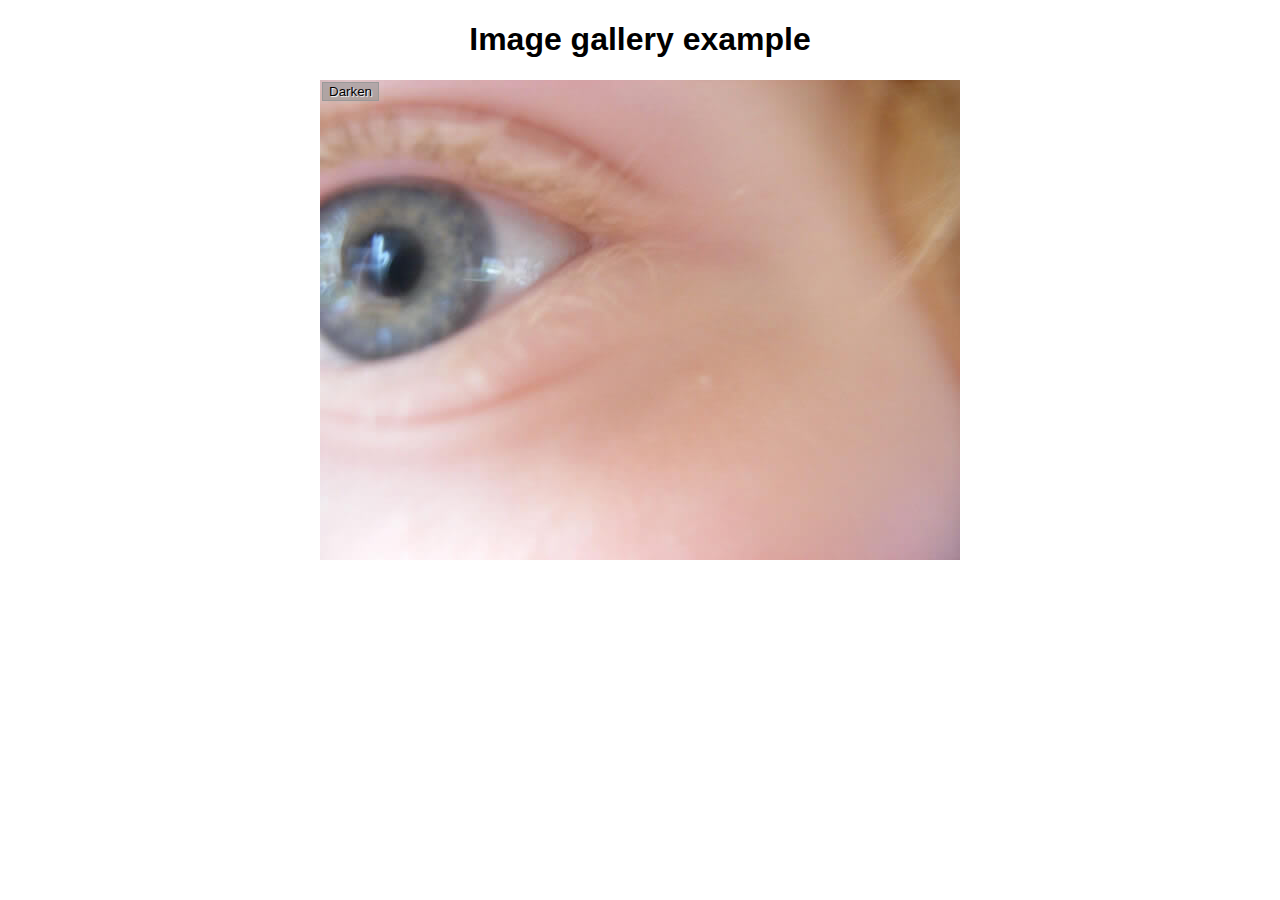
<file: MDN STUFF/image-gallery/index.html>
<!DOCTYPE html>
<html>
  <head>
    <meta charset="utf-8">

    <title>Image gallery</title>

    <link rel="stylesheet" href="style.css">
    
  </head>

  <body>
    <h1>Image gallery example</h1>

    <div class="full-img">
      <img class="displayed-img" src="images/pic1.jpg">
      <div class="overlay"></div>
      <button class="dark">Darken</button>
    </div>

    <div class="thumb-bar">


    </div>
    <script src="main.js"></script>
  </body>
</html>
</file>
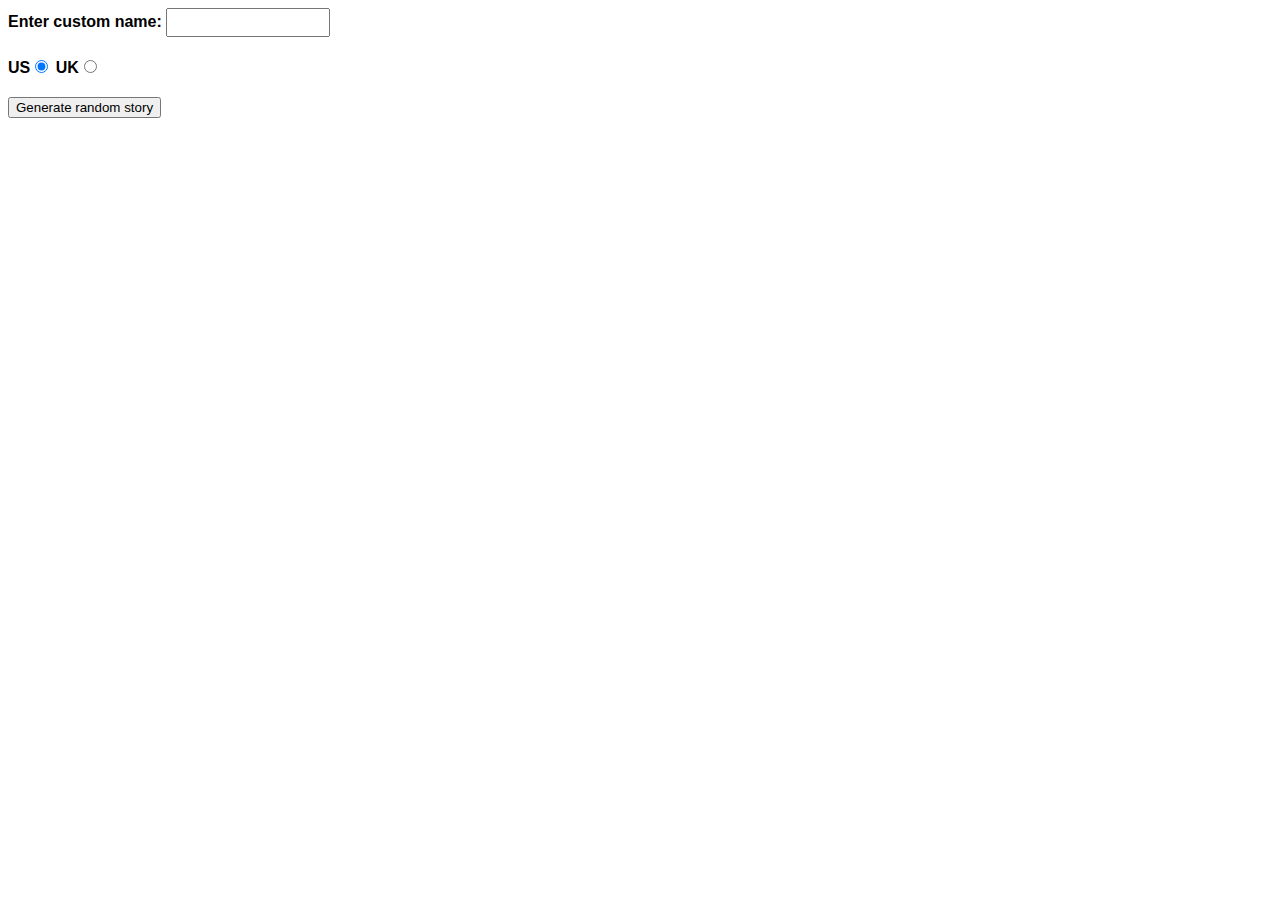
<file: MDN STUFF/story-generator/index.html>
<!DOCTYPE html>
<html>
  <head>
    <meta charset="utf-8">
    <meta http-equiv="X-UA-Compatible" content="IE=edge,chrome=1">
    <meta name="viewport" content="width=device-width">

    <title>Silly Story Generator</title>

    <style>
    body {
      font-family: helvetica, sans-serif;
      width: 350px;
    }
    label {
      font-weight: bold;  
    }
    div {
      padding-bottom: 20px;
    }
    input[type="text"] {
      padding: 5px;
      width: 150px;
    }
    p {
      background: #FFC125;
      color: #5E2612;
      padding: 10px;
      visibility: hidden;
    }
    </style>
  </head>

  <body>
    <div>
      <label for="customname">Enter custom name:</label>
      <input id="customname" type="text" placeholder="">
    </div>
    <div>
      <label for="us">US</label><input id="us" type="radio" name="ukus" value="us" checked>
      <label for="uk">UK</label><input id="uk" type="radio" name="ukus" value="uk">
    </div>
    <div>
      <button class="randomize">Generate random story</button>
    </div>
    <p class="story"></p>
    <script src="main.js" type="text/javascript"></script>
  </body>
</html>
</file>
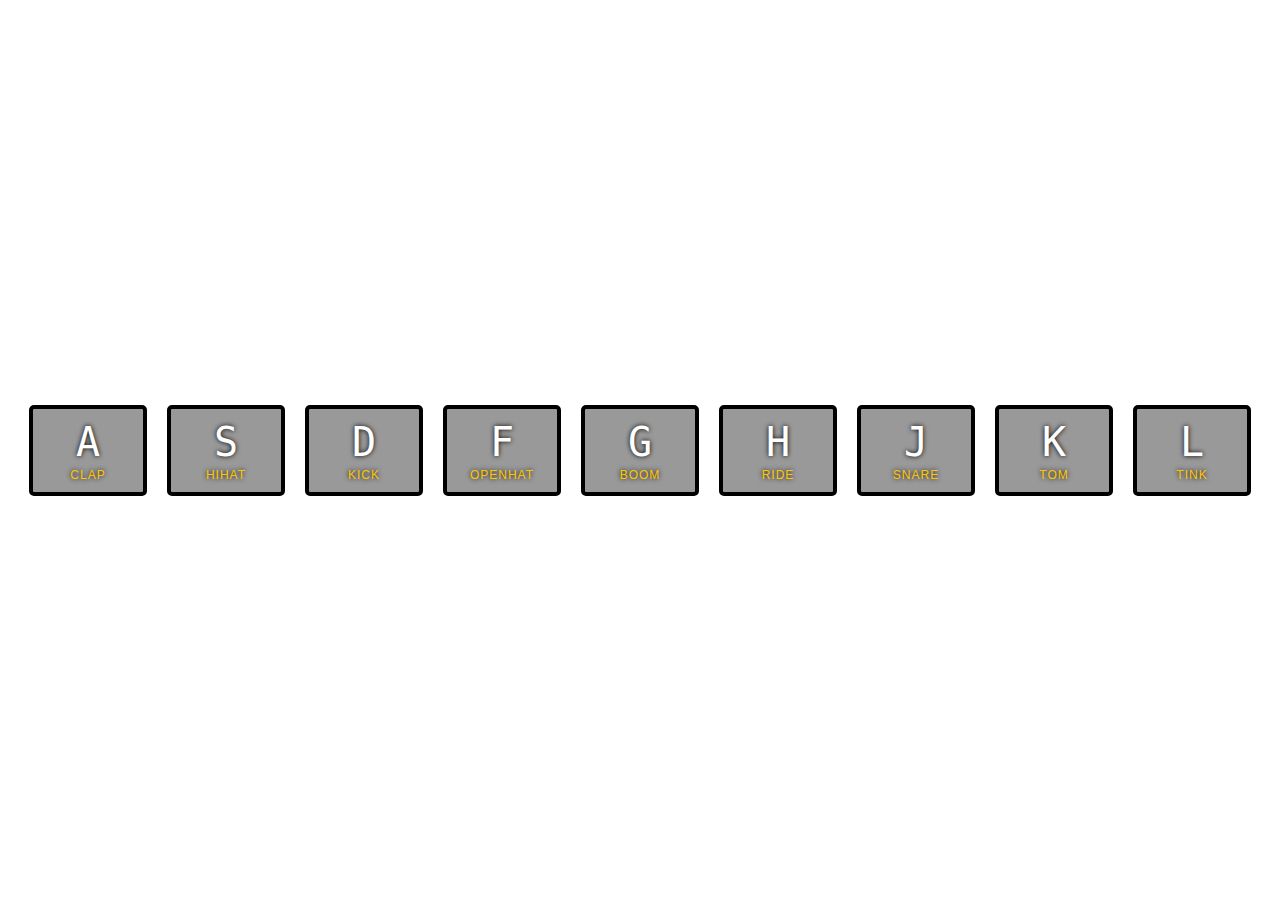
<file: Day 1 - Drum Kit/drum-kit.html>
<!DOCTYPE html>
<html lang="en">

<head>
  <meta charset="UTF-8">
  <meta name="viewport" content="width=device-width, initial-scale=1.0">
  <meta http-equiv="X-UA-Compatible" content="ie=edge">

  <link rel="stylesheet" href="style.css">
  <title>Drum Kit</title>
</head>
  <body>
    <div class="keys">
      <div data-key="65" class="key">
        <kbd>A</kbd>
        <span class="sound">clap</span>
      </div>
      <div data-key="83" class="key">
        <kbd>S</kbd>
        <span class="sound">hihat</span>
      </div>
      <div data-key="68" class="key">
        <kbd>D</kbd>
        <span class="sound">kick</span>
      </div>
      <div data-key="70" class="key">
        <kbd>F</kbd>
        <span class="sound">openhat</span>
      </div>
      <div data-key="71" class="key">
        <kbd>G</kbd>
        <span class="sound">boom</span>
      </div>
      <div data-key="72" class="key">
        <kbd>H</kbd>
        <span class="sound">ride</span>
      </div>
      <div data-key="74" class="key">
        <kbd>J</kbd>
        <span class="sound">snare</span>
      </div>
      <div data-key="75" class="key">
        <kbd>K</kbd>
        <span class="sound">tom</span>
      </div>
      <div data-key="76" class="key">
        <kbd>L</kbd>
        <span class="sound">tink</span>
      </div>
    </div>

    <audio data-key="65" src="sounds/clap.wav"></audio>
    <audio data-key="83" src="sounds/hihat.wav"></audio>
    <audio data-key="68" src="sounds/kick.wav"></audio>
    <audio data-key="70" src="sounds/openhat.wav"></audio>
    <audio data-key="71" src="sounds/boom.wav"></audio>
    <audio data-key="72" src="sounds/ride.wav"></audio>
    <audio data-key="74" src="sounds/snare.wav"></audio>
    <audio data-key="75" src="sounds/tom.wav"></audio>
    <audio data-key="76" src="sounds/tink.wav"></audio>

    <script src="drum-kit.js" type="text/javascript"></script>

  </body>
</html>
</file>
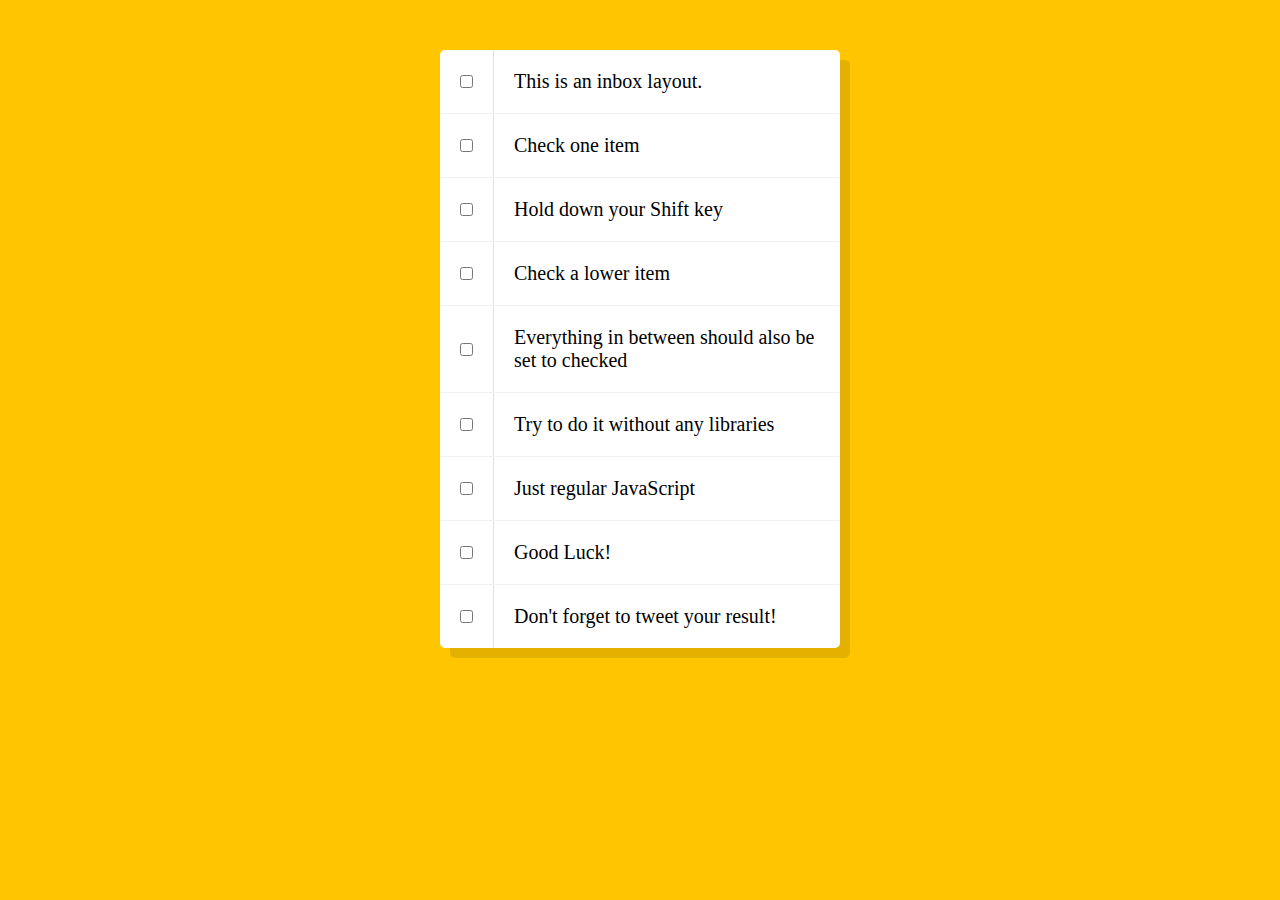
<file: Day 10 - Hold Shift and Check Checkboxes/index-START.html>
<!DOCTYPE html>
<html lang="en">
<head>
  <meta charset="UTF-8">
  <title>Hold Shift to Check Multiple Checkboxes</title>
</head>
<body>
  <style>

    html {
      font-family: sans-serif;
      background: #ffc600;
    }

    .inbox {
      max-width: 400px;
      margin: 50px auto;
      background: white;
      border-radius: 5px;
      box-shadow: 10px 10px 0 rgba(0,0,0,0.1);
    }

    .item {
      display: flex;
      align-items: center;
      border-bottom: 1px solid #F1F1F1;
    }

    .item:last-child {
      border-bottom: 0;
    }

    input:checked + p {
      background: #F9F9F9;
      text-decoration: line-through;
    }

    input[type="checkbox"] {
      margin: 20px;
    }

    p {
      margin: 0;
      padding: 20px;
      transition: background 0.2s;
      flex: 1;
      font-family:'helvetica neue';
      font-size: 20px;
      font-weight: 200;
      border-left: 1px solid #D1E2FF;
    }
  </style>
   <!--
   The following is a common layout you would see in an email client.

   When a user clicks a checkbox, holds Shift, and then clicks another checkbox a few rows down, all the checkboxes inbetween those two checkboxes should be checked.

  -->
  <div class="inbox">
    <div class="item">
      <input type="checkbox">
      <p>This is an inbox layout.</p>
    </div>
    <div class="item">
      <input type="checkbox">
      <p>Check one item</p>
    </div>
    <div class="item">
      <input type="checkbox">
      <p>Hold down your Shift key</p>
    </div>
    <div class="item">
      <input type="checkbox">
      <p>Check a lower item</p>
    </div>
    <div class="item">
      <input type="checkbox">
      <p>Everything in between should also be set to checked</p>
    </div>
    <div class="item">
      <input type="checkbox">
      <p>Try to do it without any libraries</p>
    </div>
    <div class="item">
      <input type="checkbox">
      <p>Just regular JavaScript</p>
    </div>
    <div class="item">
      <input type="checkbox">
      <p>Good Luck!</p>
    </div>
    <div class="item">
      <input type="checkbox">
      <p>Don't forget to tweet your result!</p>
    </div>
  </div>

<script src="./index.js"></script>
</body>
</html>
</file>
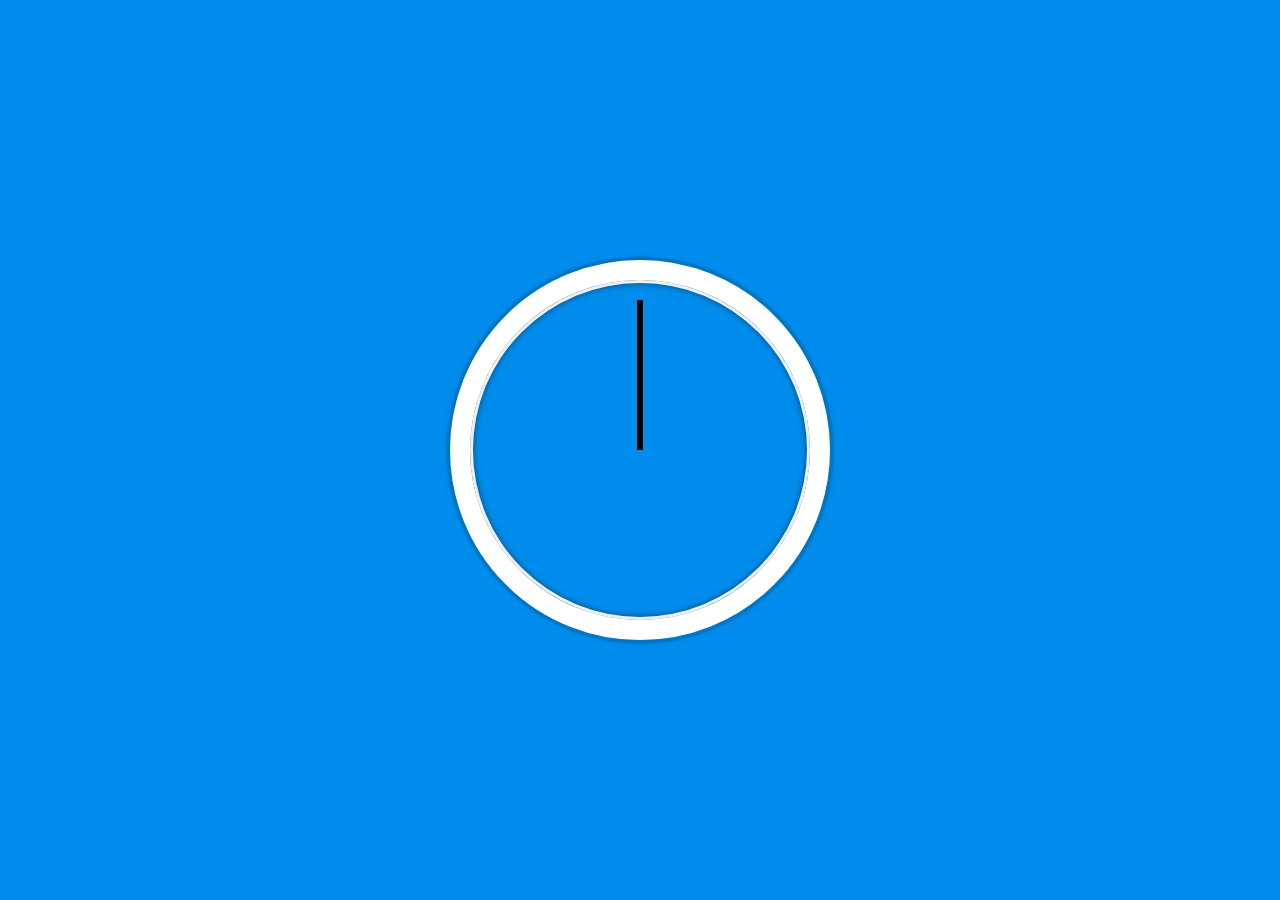
<file: Day 2 - Clock/index-START.html>
<!DOCTYPE html>
<html lang="en">
<head>
  <meta charset="UTF-8">
  <title>JS + CSS Clock</title>
</head>
<body>


    <div class="clock">
      <div class="clock-face">
        <div class="hand hour-hand"></div>
        <div class="hand min-hand"></div>
        <div class="hand second-hand"></div>
      </div>
    </div>


  <style>
    html {
      background: #018DED url(https://picsum.photos/id/881/1500/1000?blur=10);
      background-size: cover;
      font-family: 'helvetica neue';
      text-align: center;
      font-size: 10px;
    }

    body {
      margin: 0;
      font-size: 2rem;
      display: flex;
      flex: 1;
      min-height: 100vh;
      align-items: center;
    }

    .clock {
      width: 30rem;
      height: 30rem;
      border: 20px solid white;
      border-radius: 50%;
      margin: 50px auto;
      position: relative;
      padding: 2rem;
      box-shadow:
        0 0 0 4px rgba(0,0,0,0.1),
        inset 0 0 0 3px #EFEFEF,
        inset 0 0 10px black,
        0 0 10px rgba(0,0,0,0.2);
    }

    .clock-face {
      position: relative;
      width: 100%;
      height: 100%;
      transform: translateY(-3px); /* account for the height of the clock hands */
    }

    .hand {
      width: 50%;
      height: 6px;
      background: black;
      position: absolute;
      top: 50%;
      transform-origin: 100%;
      transform: rotate(90deg);
      transition: all 0.05s;
      transition-timing-function: cubic-bezier(0.1, 2.7, 0.58, 1);
    }

  </style>

  <script>
    const secondHand = document.querySelector('.second-hand');
    const mintueHand = document.querySelector('.min-hand');
    const hourHand = document.querySelector('.hour-hand');

    function setDate() {
      const now = new Date();

      const seconds = now.getSeconds();
      const secondsDegrees = ((seconds / 60) * 360) + 90;

      const minutes = now.getMinutes();
      minutesDegrees = ((minutes / 60) * 360) + 90;

      const hours = now.getHours();
      hoursDegrees = ((hours / 60) * 360) + 90;


      hourHand.style.transform = `rotate(${hoursDegrees}deg)`
      mintueHand.style.transform = `rotate(${minutesDegrees}deg)`
      secondHand.style.transform = `rotate(${secondsDegrees}deg)`

    }

    setInterval(setDate, 1000);
  </script>
</body>
</html>
</file>
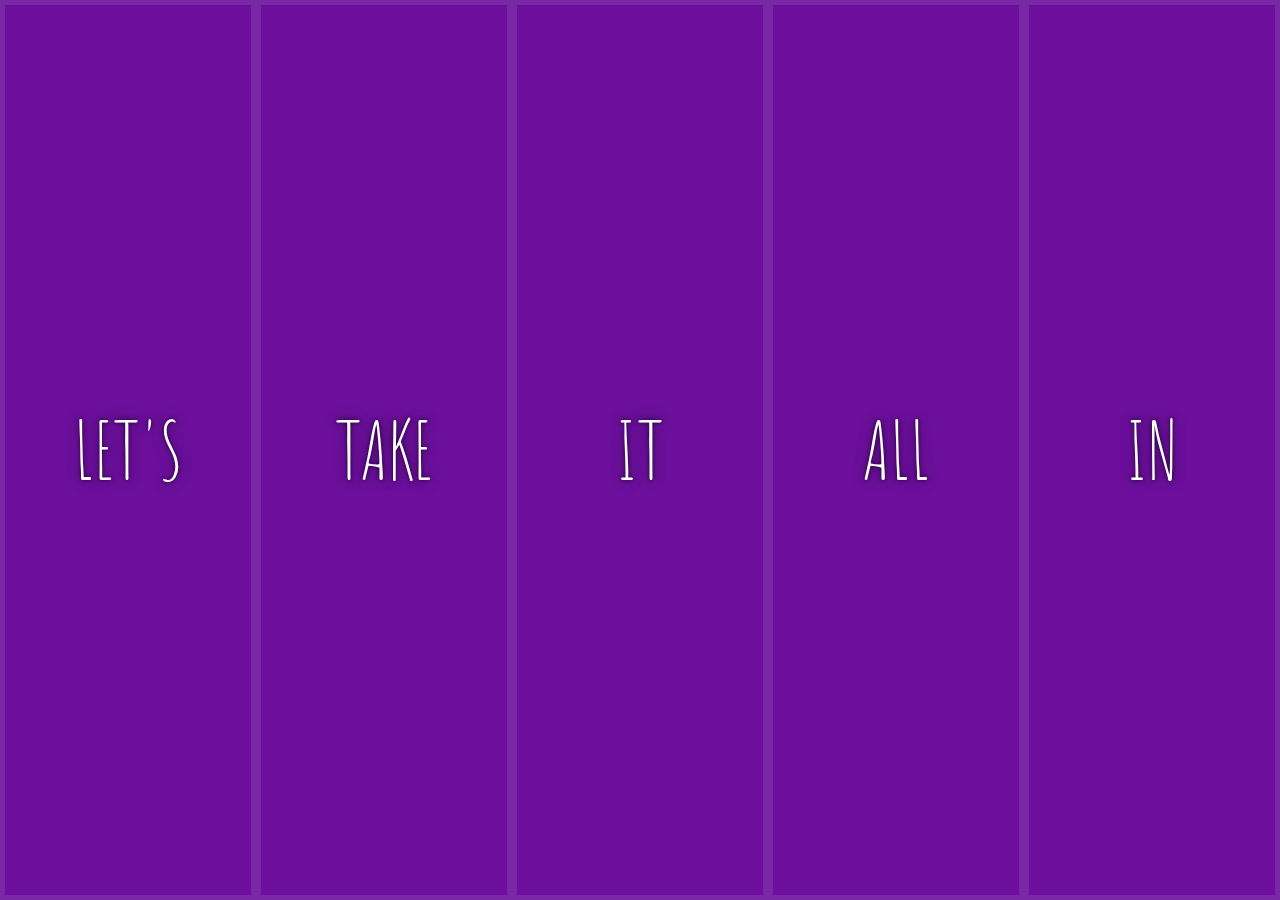
<file: Day 5 - Image Gallery/index-START.html>
<!DOCTYPE html>
<html lang="en">
<head>
  <meta charset="UTF-8">
  <title>Flex Panels 💪</title>
  <link href='https://fonts.googleapis.com/css?family=Amatic+SC' rel='stylesheet' type='text/css'>
</head>
<body>
  <style>
    html {
      box-sizing: border-box;
      background: #ffc600;
      font-family: 'helvetica neue';
      font-size: 20px;
      font-weight: 200;
    }
    
    body {
      margin: 0;
    }
    
    *, *:before, *:after {
      box-sizing: inherit;
    }

    .panels {
      min-height: 100vh;
      overflow: hidden;
      display: flex;
    }

    .panel {
      background: #6B0F9C;
      box-shadow: inset 0 0 0 5px rgba(255,255,255,0.1);
      color: white;
      text-align: center;
      align-items: center;
      /* Safari transitionend event.propertyName === flex */
      /* Chrome + FF transitionend event.propertyName === flex-grow */
      transition:
        font-size 0.7s cubic-bezier(0.61,-0.19, 0.7,-0.11),
        flex 0.7s cubic-bezier(0.61,-0.19, 0.7,-0.11),
        background 0.2s;
      font-size: 20px;
      background-size: cover;
      background-position: center;
      flex: 1;
      justify-content: center;
      align-items: center;
      display: flex;
      flex-direction: column;
    }

    .panel1 { background-image:url(https://source.unsplash.com/gYl-UtwNg_I/1500x1500); }
    .panel2 { background-image:url(https://source.unsplash.com/rFKUFzjPYiQ/1500x1500); }
    .panel3 { background-image:url(https://images.unsplash.com/photo-1465188162913-8fb5709d6d57?ixlib=rb-0.3.5&q=80&fm=jpg&crop=faces&cs=tinysrgb&w=1500&h=1500&fit=crop&s=967e8a713a4e395260793fc8c802901d); }
    .panel4 { background-image:url(https://source.unsplash.com/ITjiVXcwVng/1500x1500); }
    .panel5 { background-image:url(https://source.unsplash.com/3MNzGlQM7qs/1500x1500); }

    /* Flex Children */
    .panel > * {
      margin: 0;
      width: 100%;
      transition: transform 0.5s;
      flex: 1 0 auto;
      display: flex;
      justify-content: center;
      align-items: center;
    }

    .panel >*:first-child{ transform: translateY(-100%); }
    .panel.open-active >*:first-child{ transform: translateY(0%); }
    .panel >*:last-child{ transform: translateY(100%); }
    .panel.open-active >*:last-child{ transform: translateY(0%); }

    .panel p {
      text-transform: uppercase;
      font-family: 'Amatic SC', cursive;
      text-shadow: 0 0 4px rgba(0, 0, 0, 0.72), 0 0 14px rgba(0, 0, 0, 0.45);
      font-size: 2em;
    }
    
    .panel p:nth-child(2) {
      font-size: 4em;
    }

    .panel.open {
      flex: 5;
      font-size: 40px;
    }

  </style>


  <div class="panels">
    <div class="panel panel1">
      <p>Hey</p>
      <p>Let's</p>
      <p>Dance</p>
    </div>
    <div class="panel panel2">
      <p>Give</p>
      <p>Take</p>
      <p>Receive</p>
    </div>
    <div class="panel panel3">
      <p>Experience</p>
      <p>It</p>
      <p>Today</p>
    </div>
    <div class="panel panel4">
      <p>Give</p>
      <p>All</p>
      <p>You can</p>
    </div>
    <div class="panel panel5">
      <p>Life</p>
      <p>In</p>
      <p>Motion</p>
    </div>
  </div>

  <script src="./index.js"></script>

</body>
</html>
</file>
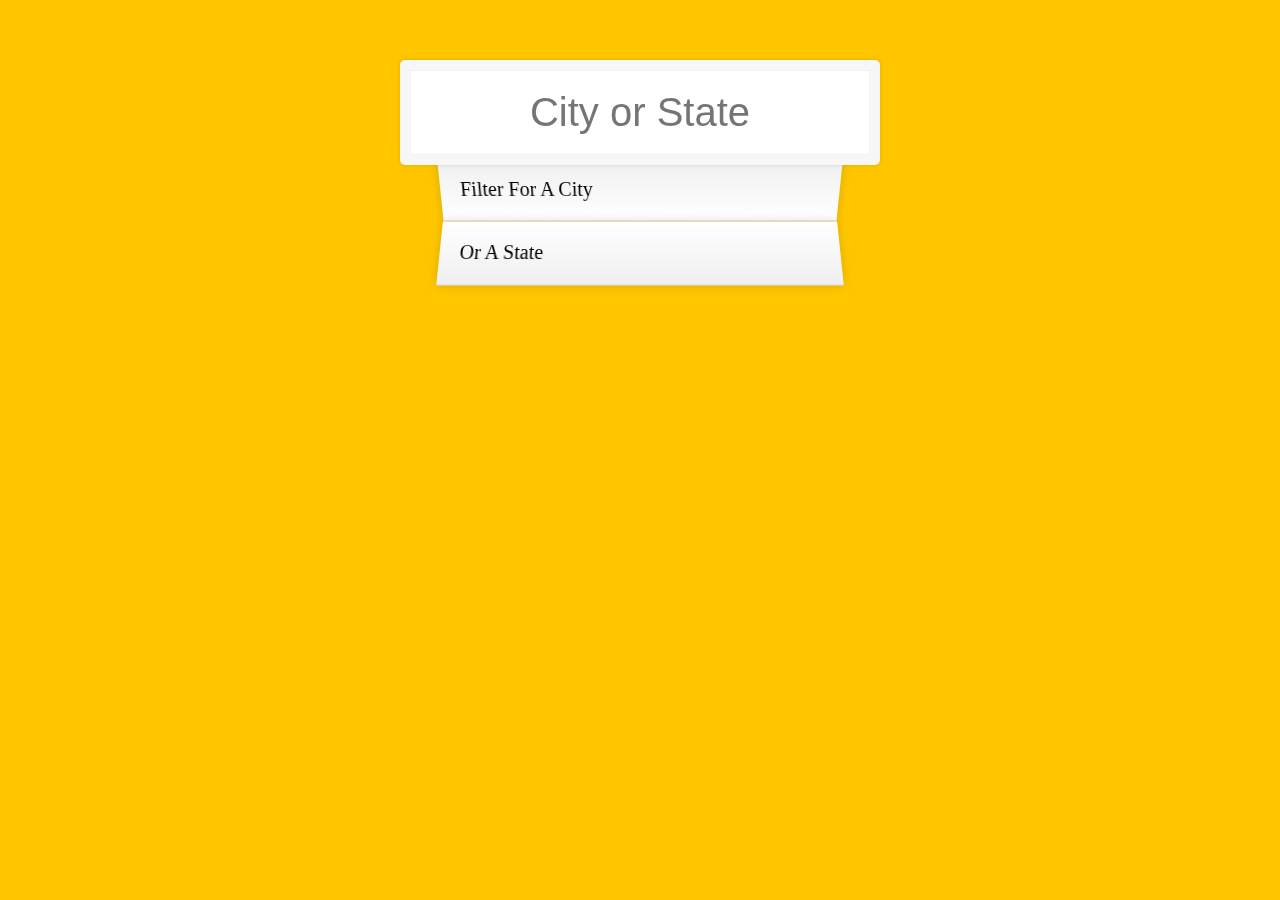
<file: Day 6 - Type Ahead/index-START.html>
<!DOCTYPE html>
<html lang="en">
<head>
  <meta charset="UTF-8">
  <title>Type Ahead 👀</title>
  <link rel="stylesheet" href="style.css">
</head>
<body>

  <form class="search-form">
    <input type="text" class="search" placeholder="City or State">
    <ul class="suggestions">
      <li>Filter for a city</li>
      <li>or a state</li>
    </ul>
  </form>
<script src="index.js"></script>
</body>
</html>
</file>
<file: MDN STUFF/image-gallery/style.css>
h1 {
  font-family: helvetica, arial, sans-serif;
  text-align: center;
}

body {
  width: 640px;
  margin: 0 auto;
}

.full-img {
  position: relative;
  display: block;
  width: 640px;
  height: 480px;
}

.overlay {
  position: absolute;
  top: 0;
  left: 0;
  width: 640px;
  height: 480px;
  background-color: rgba(0,0,0,0);
}

button {
  border: 0;
  background: rgba(150,150,150,0.6);
  text-shadow: 1px 1px 1px white;
  border: 1px solid #999;
  position: absolute;
  cursor: pointer;
  top: 2px;
  left: 2px;
}

.thumb-bar img {
  display: block;
  width: 20%;
  float: left;
  cursor: pointer;
}
</file>
<file: Day 1 - Drum Kit/style.css>
body,
html {
  margin: 0;
  padding: 0;
  font-family: sans-serif;
  font-size: 10px;
  background: url(http://i.imgur.com/b9r5sEL.jpg) bottom center;
  background-size: cover;
}

.keys {
  display: flex;
  flex: 1;
  min-height: 100vh;
  align-items: center;
  justify-content: center;
}

.key {
  border: .4rem solid black;
  border-radius: .5rem;
  margin: 1rem;
  font-size: 1.5rem;
  padding: 1rem .5rem;
  transition: all .07s ease;
  width: 10rem;
  text-align: center;
  color: white;
  background: rgba(0, 0, 0, 0.4);
  text-shadow: 0 0 .5rem black;
}

.playing {
  transform: scale(1.1);
  border-color: #ffc600;
  box-shadow: 0 0 1rem #ffc600;
}

kbd {
  display: block;
  font-size: 4rem;
}

.sound {
  font-size: 1.2rem;
  text-transform: uppercase;
  letter-spacing: .1rem;
  color: #ffc600;
}
</file>
<file: Day 6 - Type Ahead/style.css>
html {
  box-sizing: border-box;
  background: #ffc600;
  font-family: 'helvetica neue';
  font-size: 20px;
  font-weight: 200;
}

*, *:before, *:after {
  box-sizing: inherit;
}

input {
  width: 100%;
  padding: 20px;
}

.search-form {
  max-width: 400px;
  margin: 50px auto;
}

input.search {
  margin: 0;
  text-align: center;
  outline: 0;
  border: 10px solid #F7F7F7;
  width: 120%;
  left: -10%;
  position: relative;
  top: 10px;
  z-index: 2;
  border-radius: 5px;
  font-size: 40px;
  box-shadow: 0 0 5px rgba(0, 0, 0, 0.12), inset 0 0 2px rgba(0, 0, 0, 0.19);
}

.suggestions {
  margin: 0;
  padding: 0;
  position: relative;
  /*perspective: 20px;*/
}

.suggestions li {
  background: white;
  list-style: none;
  border-bottom: 1px solid #D8D8D8;
  box-shadow: 0 0 10px rgba(0, 0, 0, 0.14);
  margin: 0;
  padding: 20px;
  transition: background 0.2s;
  display: flex;
  justify-content: space-between;
  text-transform: capitalize;
}

.suggestions li:nth-child(even) {
  transform: perspective(100px) rotateX(3deg) translateY(2px) scale(1.001);
  background: linear-gradient(to bottom,  #ffffff 0%,#EFEFEF 100%);
}

.suggestions li:nth-child(odd) {
  transform: perspective(100px) rotateX(-3deg) translateY(3px);
  background: linear-gradient(to top,  #ffffff 0%,#EFEFEF 100%);
}

span.population {
  font-size: 15px;
}

.hl {
  background: #ffc600;
}
</file>
